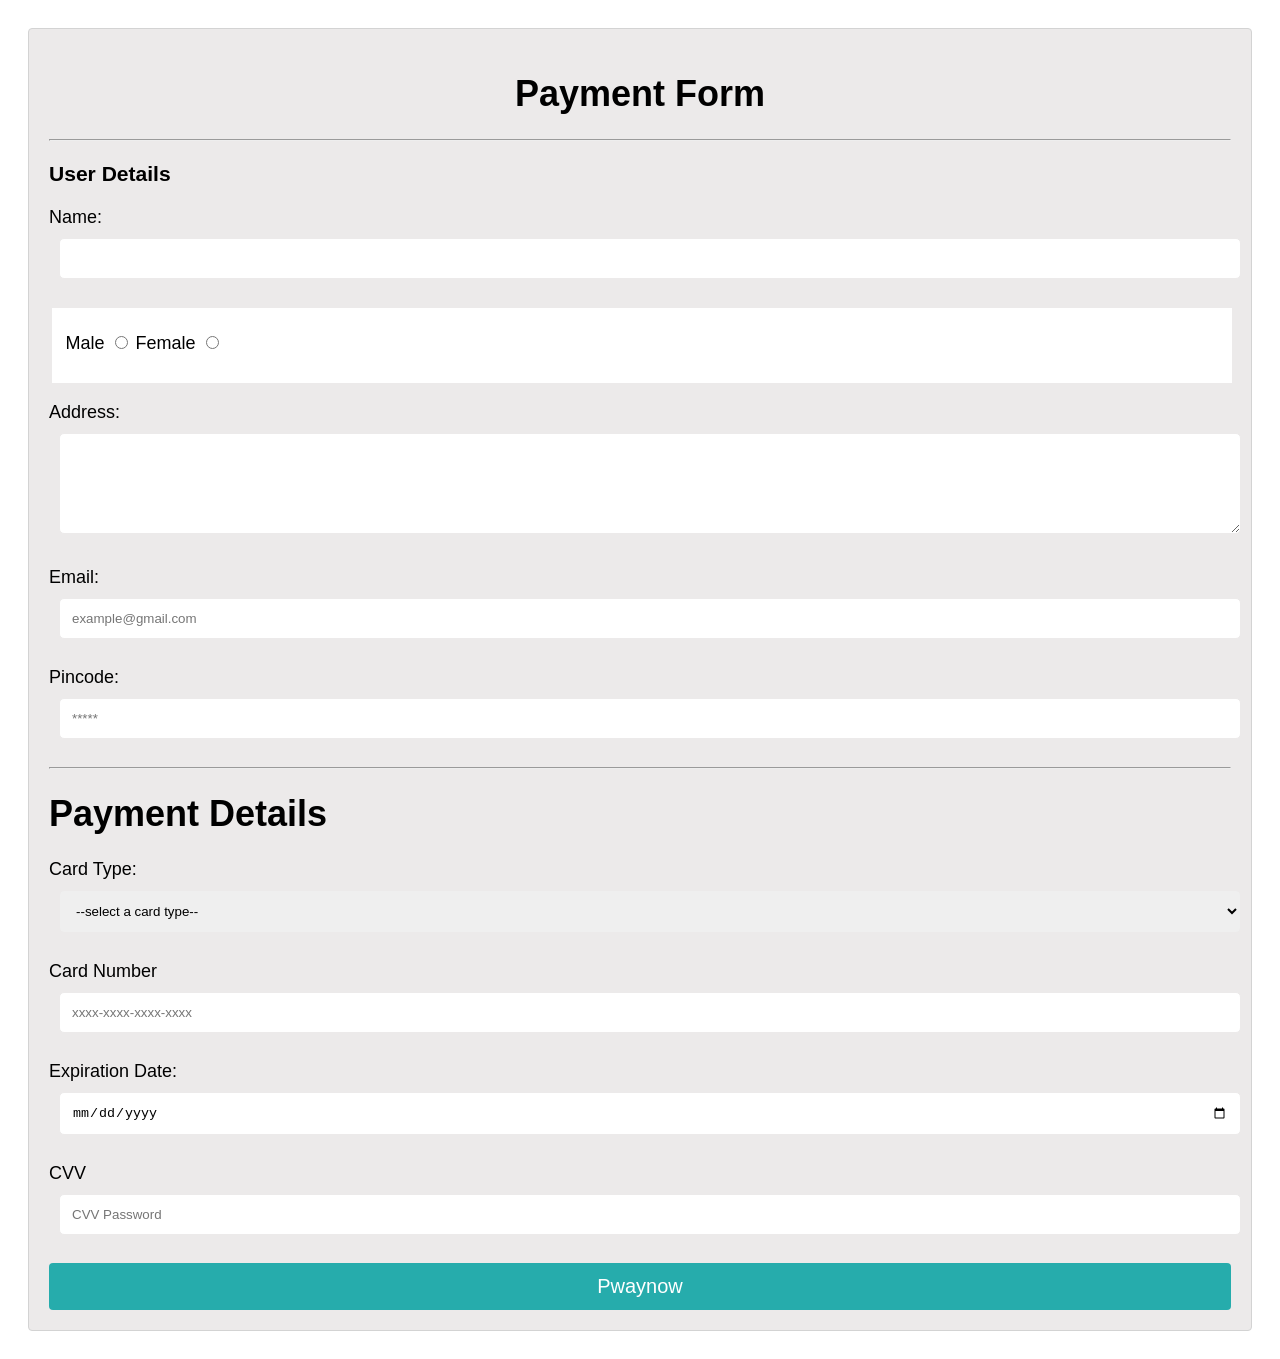
<file: index.html>
<!DOCTYPE html>
<html lang="en">
<head>
    <meta charset="UTF-8">
    <meta name="viewport" content="width=device-width, initial-scale=1.0">
    <title>Payment Form</title>
    <link rel="stylesheet" href="style.css">
</head>
<body>
    <div class="container">
    <form action="">
    <h1 class="main_heading">Payment Form</h1>
    <hr>
    <h3>User Details</h3>
    <p>Name: <input type="text" name="name" required></p>
    <fieldset><p>
        Male <input type="radio" class="male" name="gender" id="male" required>
        Female <input type="radio" class="female" name="gender" id="female" required>
    </p></fieldset>
    <p>Address: <textarea name="address" id="address" cols="100" rows="5"></textarea>
    </p>
    <p>Email: <input type="email" id="email" required placeholder="example@gmail.com"></p>
    <p>Pincode: <input type="number" name="pincode" id="pincode" required placeholder="*****"></p>
    <hr>
    <h1>Payment Details</h1>
    <p>Card Type:
        <select name="card_type" id="card_type" required>
            <option value="">--select a card type--</option>
            <option value="MasterCard">Master Card</option>
            <option value="Visa">Visa</option>
        </select>
    </p>
    <p>
        Card Number <input type="number" name="cardnumber" id="cardnumber" required placeholder="xxxx-xxxx-xxxx-xxxx">
    </p>
    <p>
        Expiration Date: <input type="date" name="exp_date" id="exp_date" required>
    </p>
    <p>CVV <input type="password" name="cvv" id="cvv" required placeholder="CVV Password"></p>
    <input type="submit" value="Pwaynow">
    </form>
    </div>
</body>
</html>
</file>
<file: style.css>
*{
    box-sizing: border-box;
}
body{
    font-family: Verdana, Geneva, Tahoma, sans-serif;
    margin: 20px;
    font-size: 18px;
    padding: 8px;
}
.container{
    background-color:rgb(236, 234, 234);
    padding: 20px;
    border: 1px solid lightgray;
    border-radius: 4px;
}
input[type="text"],
input[type="email"],
input[type="password"],
input[type="date"],
input[type="number"],
select,
textarea
{
    width: 100%;
    padding: 12px;
    border: 1px solid #eceaea;
    border-radius: 5px;
    margin: 10px;
}
select{
    cursor: pointer;
}
fieldset{
    width: 100%;
    background-color: #fff;
    border: 1px solid #eceaea;
}
.main_heading{
    text-align: center;
}
input[type="submit"]{
    font-size: 20px;
    width: 100%;
    padding: 12px 20px;
    color: white;
    border: none;
    border-radius: 4px;
    cursor: pointer;
    background-color: rgb(38, 172, 172);
}
.male,.female{
    cursor: pointer;
}
input[type="submit"]:hover{
    background-color: rgb(103, 185, 103);
}
</file>
